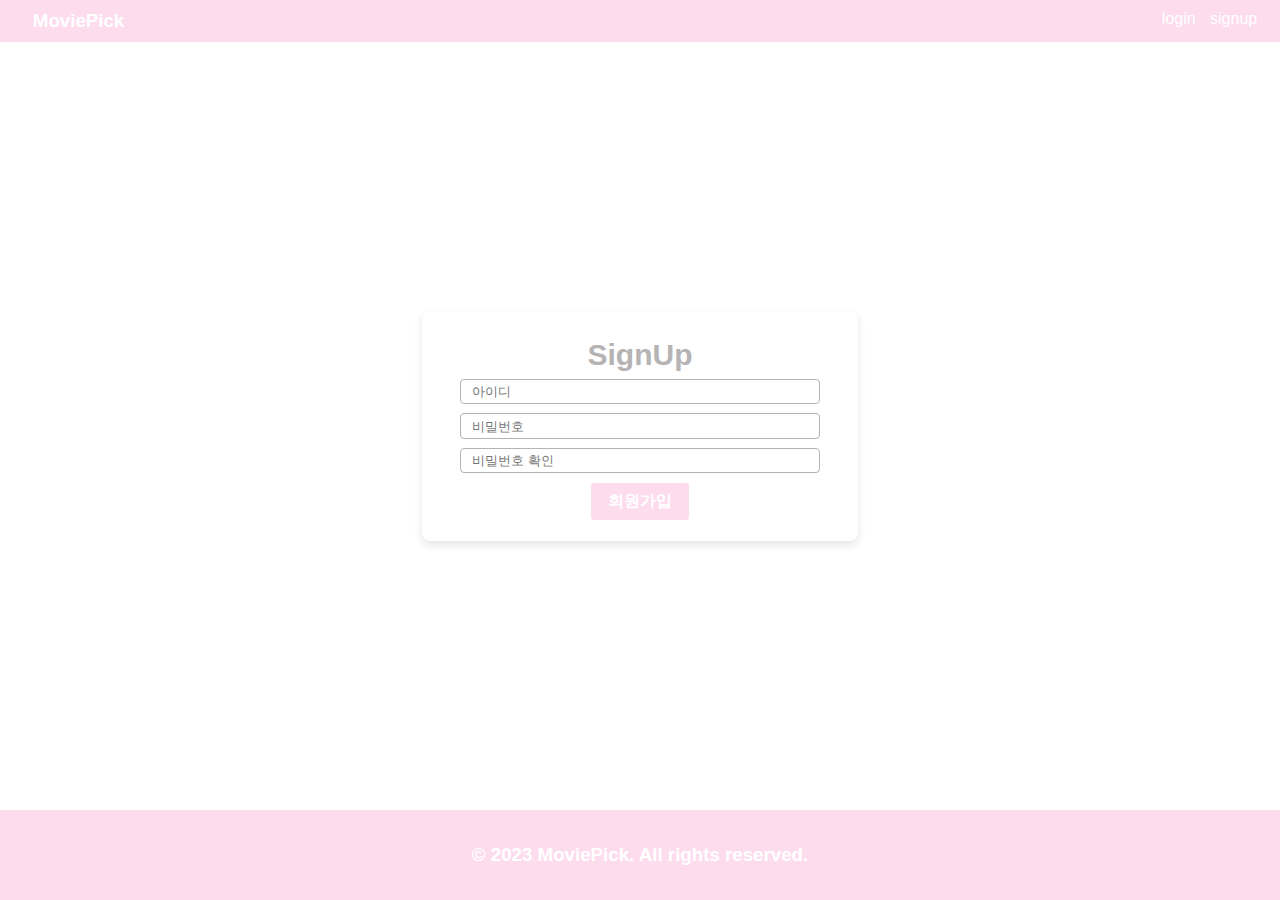
<file: day5/과제/join.html>
<!DOCTYPE html>
<html>

<head>
  <meta charset="utf-8">
  <meta name="viewport" content="width=device-width">
  <title>MoviePick</title>
  <link href="style.css" rel="stylesheet" type="text/css" />
</head>

<body>

  <section id="main-page">
    <header class="header">
      <a class="logo" href="./index.html">
        <h3>MoviePick</h3>
      </a>
      <nav class="navbar">
        <a href="./login.html">login</a>
        <a href="./join.html">signup</a>
      </nav>
    </header>
    <main class="login-page">
      <sidebar class="sidebar"></sidebar>
      <div class="login-form">
        <h3 class="login">SignUp</h3>
        <form action="">
          <input type="text" class="id" placeholder="   아이디" required>
          <div class="id-success-message hide">사용가능한 id입니다.</div>
          <div class="id-failure-message hide">
            영문, 숫자만 입력가능 합니다, 첫글자는 영문자로 입력해주세요.
            <br>8자 이상, 12글자 이하로 입력해주세요.
          </div>
          <input type="password" class="password" placeholder="   비밀번호" required>
          <div class="pw-success-message hide">사용가능한 비밀번호입니다.</div>
          <div class="pw-failure-message hide">
            영문, 숫자, 특수문자가 모두 포함되어야 합니다.
            <br>8글자 이상, 16글자 이하로 입력해주세요.
          </div>
          <input type="password" class="passwordCheck" placeholder="   비밀번호 확인" required>
          <div class="pwck-success-message hide">비밀번호와 일치합니다.</div>
          <div class="pwck-failure-message hide">비밀번호와 일치하지 않습니다.</div>
          <button type="submit">회원가입</button>
        </form>
      </div>


      <sidebar class="sidebar"></sidebar>
    </main>
    <footer class="footer">
      <a href="">
        <h3>© 2023 MoviePick. All rights reserved.</h3>
      </a>
    </footer>
  </section>
  <script src="script.js"></script>

  <!--
  This script places a badge on your repl's full-browser view back to your repl's cover
  page. Try various colors for the theme: dark, light, red, orange, yellow, lime, green,
  teal, blue, blurple, magenta, pink!
  -->
</body>

</html>
</file>
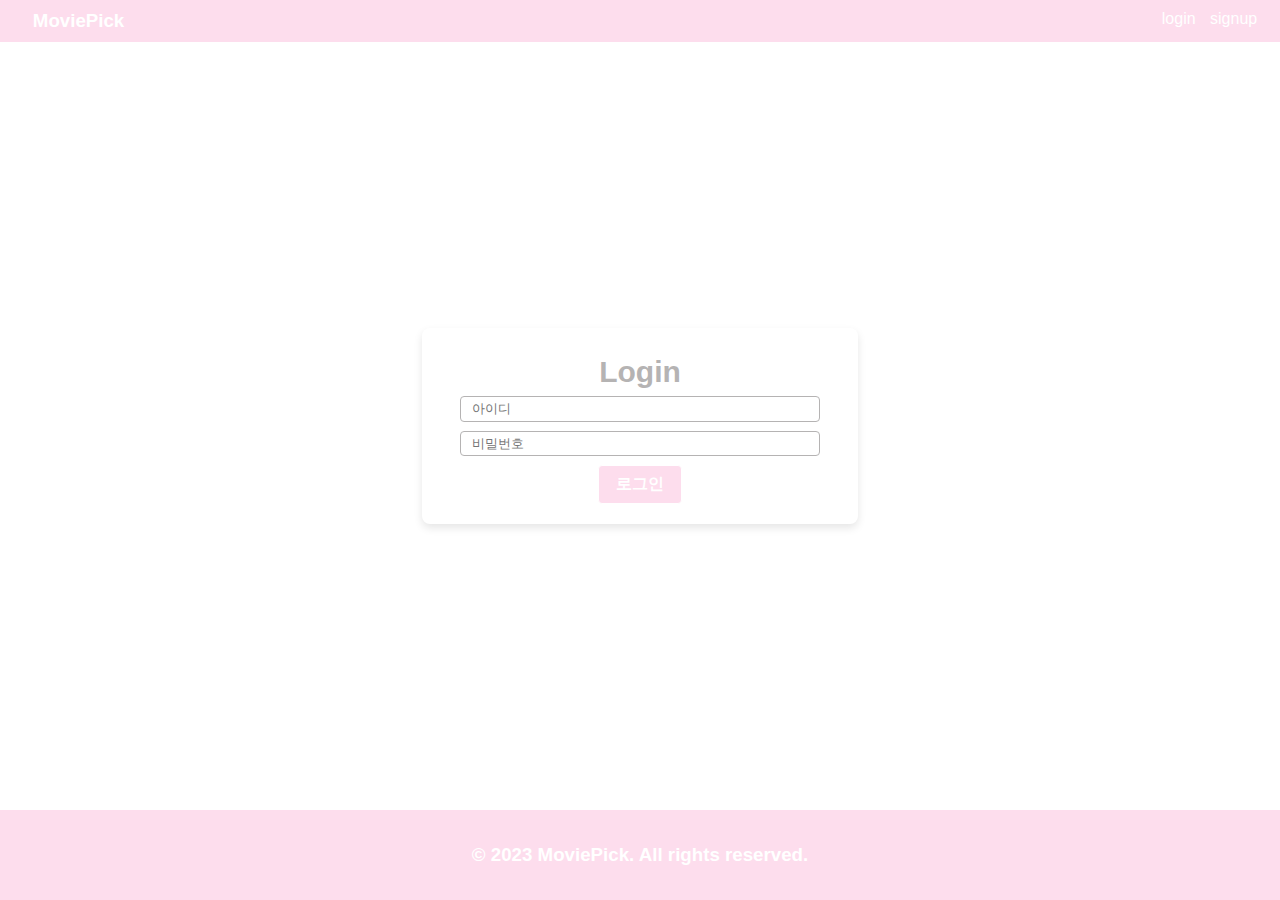
<file: day5/과제/login.html>
<!DOCTYPE html>
<html>

<head>
  <meta charset="utf-8">
  <meta name="viewport" content="width=device-width">
  <title>MoviePick</title>
  <link href="style.css" rel="stylesheet" type="text/css" />
</head>

<body>

  <section id="main-page">
    <header class="header">
      <a class="logo" href="./index.html">
        <h3>MoviePick</h3>
      </a>
      <nav class="navbar">
        <a href="./login.html">login</a>
        <a href="./join.html">signup</a>
      </nav>
    </header>
    <main class="login-page">
      <sidebar class="sidebar"></sidebar>
      <div class="login-form">
        <h3 class="login">Login</h3>
        <form action="">
          <input type="text" placeholder="   아이디" required>
          <input type="password" placeholder="   비밀번호" required>
          <button type="submit">로그인</button>
        </form>
      </div>


      <sidebar class="sidebar"></sidebar>
    </main>
    <footer class="footer">
      <a href="">
        <h3>© 2023 MoviePick. All rights reserved.</h3>
      </a>
    </footer>
  </section>
  <script src="script.js"></script>

  <!--
  This script places a badge on your repl's full-browser view back to your repl's cover
  page. Try various colors for the theme: dark, light, red, orange, yellow, lime, green,
  teal, blue, blurple, magenta, pink!
  -->
  
</body>

</html>
</file>
<file: day5/과제/style.css>
* {
    margin: 0;
    padding: 0;
    box-sizing: border-box;
    font-family: Arial, sans-serif;
    color: #b5b3b3;
  }
  
  #main-page {
    display: flex;
    flex-direction: column;
    height: 100vh;
  
    justify-content: space-between;
  }
  
  .header {
    display: flex;
    justify-content: space-between;
    background-color: #fddded;
    color: white;
    padding: 0 1% 0 1%;
  }
  
  .logo {
    margin: 10px;
    margin-left: 20px;
    color: white;
  
  }
  
  a {
    text-decoration: none;
  }
  
  .navbar {
    margin: 10px;
    margin-left: 20px;
  }
  
  .navbar a {
    margin-left: 10px;
    color: white;
  }
  
  .header h3 {
    color: white;
  }
  
  .footer h3 {
    color: white;
  }
  
  .movie_poster {
    width: 239px;
    height: 340px;
    margin-bottom: 5%
  }
  
  .main {
    flex-grow: 1;
  }
  
  .sidebar {
    width: 4%;
  
  }
  
  #container {
    display: flex;
    flex-wrap: wrap;
    margin: 1% 1%;
  }
  
  .item {
    width: 20%;
    display: flex;
    justify-content: center;
    align-items: stretch;
    border: 2px #dae1e5;
    padding: 10px 0 10px 0;
    box-shadow: 0px 4px 8px rgba(0, 0, 0, 0.1);
  
  }
  
  .poster_box {
    margin: 2% 0 0 0;
    display: flex;
    flex-direction: column;
    align-items: center;
  
  }
  
  .date_start {
    margin-top: 0.3rem;
    font-size: 23px;
    display: flex;
    justify-content: space-between;
  }
  
  .date {
    margin-right: 3rem;
  }
  
  h2 {
    display: block;
    font-size: 1.5em;
    margin-block-start: 0.9em;
    margin-block-end: 0.1em;
    margin-inline-start: 0px;
    margin-inline-end: 0px;
    margin-left: 2%
  }
  
  .footer {
    background-color: #fddded;
    height: 10%;
    color: white;
    display: flex;
    align-items: center;
    justify-content: center;
  }
  
  .login-form {
    background-color: white;
    padding: 20px 38px 20px 38px;
  
    border-radius: 8px;
    box-shadow: 0px 4px 8px rgba(0, 0, 0, 0.1);
    text-align: center;
    display: flex;
    flex-direction: column;
    justify-content: center;
    align-items: center;
  }
  
  .login {
    display: flex;
    align-items: center;
    justify-content: center;
    font-size: 30px;
    padding: 7px;
  
  }
  
  form {
    display: flex;
    align-items: center;
    justify-content: center;
    flex-direction: column;
  }
  
  
  .login-page {
    display: flex;
    flex-direction: column;
    justify-content: center;
    align-items: center;
  }
  
  input {
    width: 40vh;
    height: 2vw;
    border-radius: 4px;
    border: 1px solid #b5b3b3;
    margin-bottom: 9px;
  }
  
  button {
    background-color: #fddded;
    color: white;
    border-radius: 4px;
    border: 1px solid white;
    font-size: 16px;
    font-weight: bold;
    padding: 8px 17px 8px 17px;
  }
  
  .hide {
    display: none;
  }
</file>
